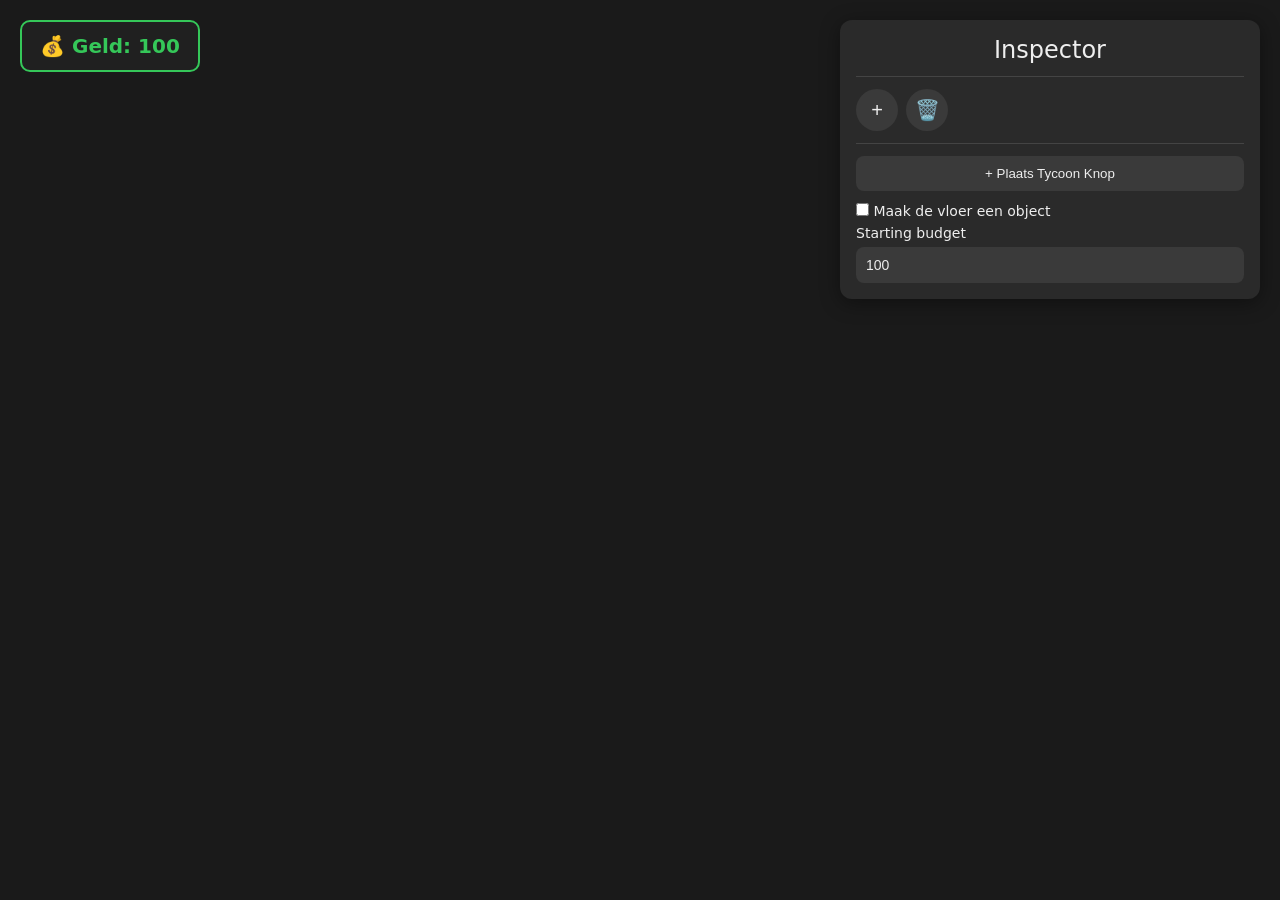
<file: index.html>
<!DOCTYPE html>
<html lang="nl">
<head>
    <meta charset="UTF-8">
    <meta name="viewport" content="width=device-width, initial-scale=1.0">
    <title>Tycoon Maker - Editor</title>
    <link rel="stylesheet" href="style.css">
    <script src="https://cdn.babylonjs.com/babylon.js"></script>
    <script src="https://cdn.babylonjs.com/loaders/babylonjs.loaders.min.js"></script>
</head>
<body>
    <canvas id="renderCanvas"></canvas>

    <div id="money-display">💰 Geld: 100</div>

    <div id="inspector" class="inspector">
        <h2>Inspector</h2>
        <hr>
        <div id="object-list"></div>
        <div class="row-buttons">
            <button id="add-row">+</button>
            <button id="remove-row">🗑️</button>
        </div>
        <hr>
        <div class="setting">
            <button id="place-button">+ Plaats Tycoon Knop</button>
            <label>
                <input type="checkbox" id="floor-as-object">
                Maak de vloer een object
            </label>
            <label for="starting-budget">Starting budget</label>
            <input type="number" id="starting-budget" value="100" min="0">
        </div>
    </div>

    <script src="main.js"></script>
</body>
</html>
</file>
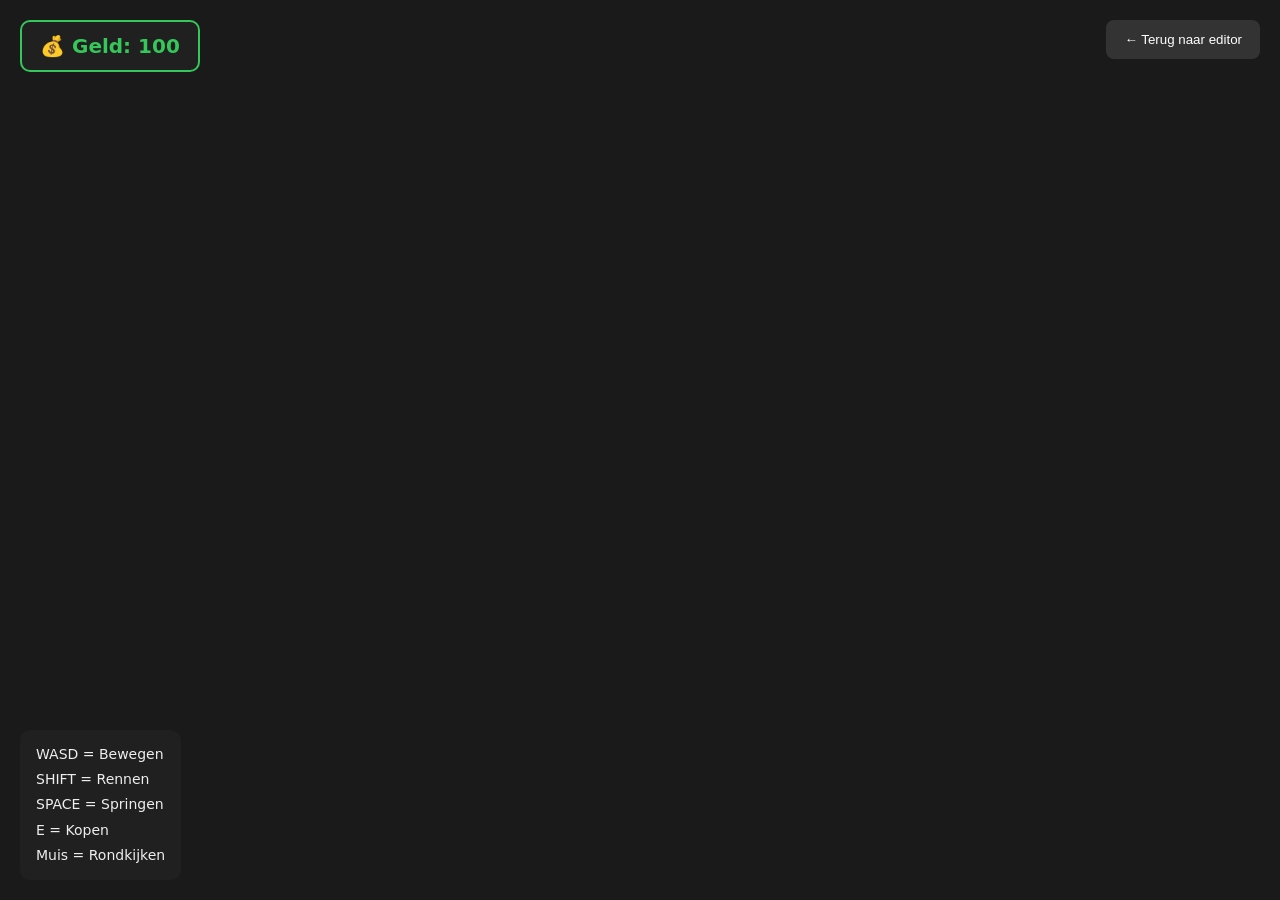
<file: play/play.html>
<!DOCTYPE html>
<html lang="nl">
<head>
    <meta charset="UTF-8">
    <meta name="viewport" content="width=device-width, initial-scale=1.0">
    <title>Tycoon Maker - Play</title>
    <link rel="preconnect" href="https://fonts.googleapis.com">
    <link rel="preconnect" href="https://fonts.gstatic.com" crossorigin>
    <link href="https://fonts.googleapis.com/css2?family=Comfortaa:wght@400;500;600;700&display=swap" rel="stylesheet">
    <link rel="stylesheet" href="play.css">
    <script src="https://cdn.babylonjs.com/babylon.js"></script>
    <script src="https://cdn.babylonjs.com/loaders/babylonjs.loaders.min.js"></script>
</head>
<body>
    <canvas id="renderCanvas"></canvas>
    <div id="money-display">💰 Geld: 100</div>
    <div id="play-instructions">
        WASD = Bewegen<br>
        SHIFT = Rennen<br>
        SPACE = Springen<br>
        E = Kopen<br>
        Muis = Rondkijken
    </div>
    <button id="exit-button">← Terug naar editor</button>
    <script src="play.js"></script>
</body>
</html>
</file>
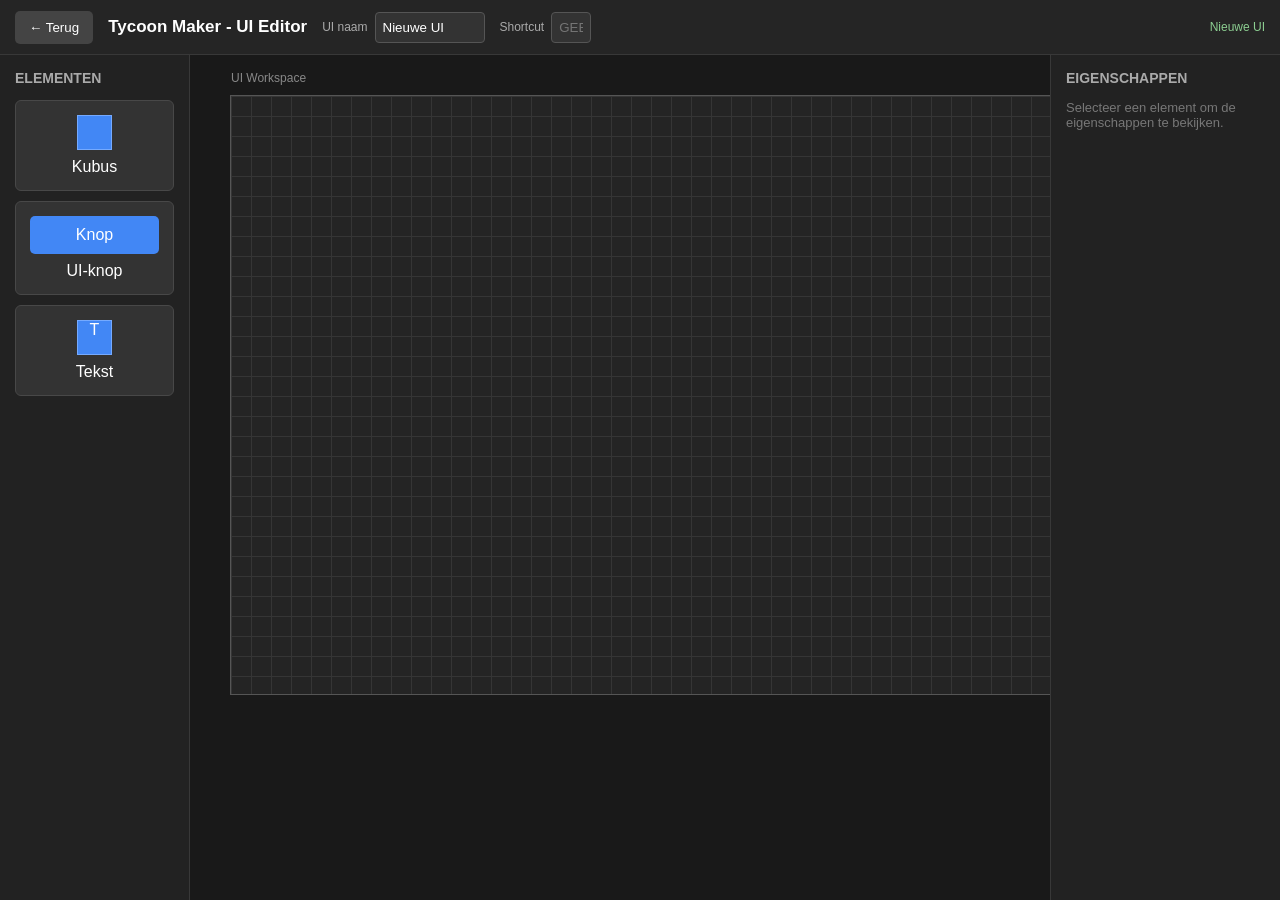
<file: ui-editor/ui.html>
<!DOCTYPE html>
<html lang="nl">
<head>
    <meta charset="UTF-8">
    <meta name="viewport" content="width=device-width, initial-scale=1.0">
    <title>Tycoon Maker - UI Editor</title>
    <link rel="stylesheet" href="ui.css">
</head>
<body>
    <div id="topbar">
        <button id="back-button">← Terug</button>
        <h2>Tycoon Maker - UI Editor</h2>
        <label class="top-setting">
            UI naam
            <input id="ui-name" type="text" value="Nieuwe UI">
        </label>
        <label class="top-setting">
            Shortcut
            <input id="ui-shortcut" type="text" maxlength="1" placeholder="Geen">
        </label>
        <span id="save-status">Opgeslagen</span>
    </div>

    <div id="main">
        <aside id="sidebar">
            <h3>ELEMENTEN</h3>
            <div class="tool-item" draggable="true" id="cube-tool">
                <div class="tool-preview"></div>
                Kubus
            </div>
            <div class="tool-item" draggable="true" id="button-tool">
                <div class="button-preview">Knop</div>
                UI-knop
            </div>
            <div class="tool-item" draggable="true" id="text-tool">
                <div class="tool-preview">T</div>
                Tekst
            </div>
        </aside>

        <main id="workspace-area">
            <div id="workspace">
                <div id="workspace-label">UI Workspace</div>
            </div>
        </main>

        <aside id="right-panel">
            <h3>EIGENSCHAPPEN</h3>
            <div id="empty-selection">
                Selecteer een element om de eigenschappen te bekijken.
            </div>
            <div id="properties" hidden>
                <div class="property">
                    Breedte
                    <input id="width-input" type="number" min="10">
                </div>
                <div class="property">
                    Hoogte
                    <input id="height-input" type="number" min="10">
                </div>
                <div class="property">
                    X positie
                    <input id="x-input" type="number">
                </div>
                <div class="property">
                    Y positie
                    <input id="y-input" type="number">
                </div>
                <div class="property">
                    z-index
                    <input id="element-zindex" type="number">
                </div>
                <div class="property">
                    Border radius
                    <input id="radius-input" type="number" min="0">
                </div>
                <div class="property">
                    Kleur
                    <input id="color-input" type="color">
                </div>

                <div id="button-properties" hidden>
                    <hr>
                    <h3>ACTIE</h3>
                    <div class="property">
                        Actie
                        <select id="action-type">
                            <option value="none">Geen actie</option>
                            <option value="give-money">Give money</option>
                        </select>
                    </div>
                    <div class="property" id="money-property" hidden>
                        Hoeveelheid geld
                        <input id="money-amount" type="number" min="0" value="100">
                    </div>
                    <div class="property">
                        Knoptekst
                        <input id="button-text" type="text" value="Button">
                    </div>
                </div>

                <div id="text-properties" hidden>
                    <hr>
                    <h3>Tekst instellingen</h3>
                    <div class="property">
                        Tekst
                        <textarea id="text-content" rows="3"></textarea>
                    </div>
                    <div class="property">
                        Tekstkleur
                        <input id="text-color" type="color" value="#ffffff">
                    </div>
                    <div class="property">
                        Lettergrootte
                        <input id="text-size" type="number" min="1" max="200" value="24">
                    </div>
                </div>

                <hr>
                <div class="property">
                    Uitlijnen
                    <button id="align-x">Midden X-as</button>
                    <button id="align-y">Midden Y-as</button>
                </div>
                <button id="delete-element" class="delete-button">Verwijder element</button>
            </div>
        </aside>
    </div>
    <script type="module" src="ui.js"></script>
</body>
</html>
</file>
<file: style.css>
* {
    box-sizing: border-box;
    margin: 0;
    padding: 0;
}

html, body {
    width: 100%;
    height: 100%;
}

body {
    background: #1a1a1a;
    color: #eee;
    font-family: system-ui, sans-serif;
    overflow: hidden;
}

#renderCanvas {
    width: 100%;
    height: 100%;
    display: block;
    outline: none;
}

#money-display {
    position: fixed;
    top: 20px;
    left: 20px;
    padding: 12px 18px;
    background: #202020;
    border: 2px solid #35c759;
    border-radius: 10px;
    color: #35c759;
    font-size: 20px;
    font-weight: bold;
    z-index: 20;
    pointer-events: none;
}

.inspector {
    position: absolute;
    top: 20px;
    right: 20px;
    width: 420px;
    max-height: calc(100vh - 40px);
    overflow-y: auto;
    background: #2a2a2a;
    border-radius: 12px;
    padding: 16px;
    box-shadow: 0 4px 20px rgba(0, 0, 0, 0.4);
    z-index: 10;
}

#inspector h2 {
    text-align: center;
    margin-bottom: 8px;
    font-weight: 500;
}

hr {
    border: none;
    border-top: 1px solid #444;
    margin: 12px 0;
}

.object-row {
    display: flex;
    gap: 8px;
    margin-bottom: 8px;
    align-items: center;
}

.object-row input,
.object-row select,
.object-row button {
    background: #3a3a3a;
    border: none;
    color: #eee;
    padding: 8px 10px;
    border-radius: 8px;
    font-size: 14px;
}

.object-row input { flex: 1; min-width: 90px; }
.object-row button.choose-obj { flex: 1.4; min-width: 140px; cursor: pointer; }
.object-row select { min-width: 120px; }

.row-buttons {
    display: flex;
    gap: 8px;
    margin: 8px 0;
}

.row-buttons button {
    width: 42px;
    height: 42px;
    border-radius: 50%;
    background: #3a3a3a;
    border: none;
    color: #eee;
    font-size: 20px;
    cursor: pointer;
}

.setting { margin-top: 8px; }

.setting label {
    display: block;
    margin-bottom: 6px;
    font-size: 14px;
}

.setting input[type="number"],
.setting input:not([type="checkbox"]) {
    width: 100%;
    background: #3a3a3a;
    border: none;
    color: #eee;
    padding: 10px;
    border-radius: 8px;
    font-size: 14px;
}

#place-button {
    width: 100%;
    padding: 10px;
    margin-bottom: 12px;
    background: #3a3a3a;
    border: none;
    color: #eee;
    border-radius: 8px;
    cursor: pointer;
}

#place-button:hover,
.row-buttons button:hover {
    background: #505050;
}

#inspector.hidden {
    display: none !important;
}

@media (max-width: 600px) {
    #inspector {
        width: calc(100% - 24px);
        right: 12px;
        top: 12px;
        max-height: calc(100vh - 24px);
    }
    #money-display {
        top: 12px;
        left: 12px;
        font-size: 16px;
    }
}
</file>
<file: play/play.css>
* {
    box-sizing: border-box;
    margin: 0;
    padding: 0;
}

html, body {
    width: 100%;
    height: 100%;
    overflow: hidden;
    background: #1a1a1a;
    font-family: system-ui, sans-serif;
    color: white;
}

#renderCanvas {
    width: 100%;
    height: 100%;
    display: block;
    outline: none;
}

#money-display {
    position: fixed;
    top: 20px;
    left: 20px;
    padding: 12px 18px;
    background: #202020;
    border: 2px solid #35c759;
    border-radius: 10px;
    color: #35c759;
    font-size: 20px;
    font-weight: bold;
    z-index: 20;
    pointer-events: none;
}

#play-instructions {
    position: fixed;
    bottom: 20px;
    left: 20px;
    padding: 12px 16px;
    background: #202020;
    border-radius: 10px;
    color: #eee;
    line-height: 1.8;
    font-size: 14px;
    pointer-events: none;
}

#exit-button {
    position: fixed;
    top: 20px;
    right: 20px;
    padding: 12px 18px;
    background: #333;
    border: none;
    color: white;
    border-radius: 8px;
    cursor: pointer;
    z-index: 20;
}

#exit-button:hover {
    background: #505050;
}
</file>
<file: ui-editor/ui.css>
* {
    box-sizing: border-box;
}

body {
    margin: 0;
    font-family: Arial, sans-serif;
    background: #181818;
    color: white;
    overflow: hidden;
}

/* TOPBAR */

#topbar {
    height: 55px;
    background: #252525;
    border-bottom: 1px solid #383838;
    display: flex;
    align-items: center;
    padding: 0 15px;
    gap: 15px;
}

#topbar h2 {
    font-size: 17px;
    margin: 0;
}

#back-button {
    background: #444;
    color: white;
    border: none;
    padding: 9px 14px;
    border-radius: 5px;
    cursor: pointer;
}

.top-setting {
    display: flex;
    align-items: center;
    gap: 7px;
    font-size: 12px;
    color: #aaa;
}

.top-setting input {
    width: 110px;
    padding: 7px;
    background: #333;
    color: white;
    border: 1px solid #555;
    border-radius: 4px;
}

#ui-shortcut {
    width: 40px !important;
    text-align: center;
    text-transform: uppercase;
}

#save-status {
    margin-left: auto;
    color: #8cce91;
    font-size: 12px;
}

/* LAYOUT */

#main {
    display: flex;
    height: calc(100vh - 55px);
}

/* SIDEBAR */

#sidebar {
    width: 190px;
    min-width: 190px;
    background: #222;
    border-right: 1px solid #383838;
    padding: 15px;
}

#sidebar h3,
#right-panel h3 {
    font-size: 14px;
    color: #aaa;
    margin-top: 0;
}

.tool-item {
    background: #333;
    border: 1px solid #484848;
    border-radius: 6px;
    padding: 14px;
    margin-bottom: 10px;
    cursor: grab;
    user-select: none;
    text-align: center;
}

.tool-item:hover {
    background: #414141;
}

.tool-preview {
    width: 35px;
    height: 35px;
    background: #4287f5;
    border: 1px solid #75aaff;
    margin: 0 auto 8px;
}

.button-preview {
    background: #4287f5;
    padding: 10px;
    margin-bottom: 8px;
    border-radius: 5px;
}

/* WORKSPACE */

#workspace-area {
    flex: 1;
    position: relative;
    overflow: auto;
    background: #191919;
    padding: 40px;
}

#workspace {
    width: 900px;
    height: 600px;
    position: relative;
    background-color: #242424;
    background-image:
        linear-gradient(#353535 1px, transparent 1px),
        linear-gradient(90deg, #353535 1px, transparent 1px);
    background-size: 20px 20px;
    border: 1px solid #555;
    margin: 0 auto;
}

#workspace-label {
    position: absolute;
    top: -25px;
    left: 0;
    color: #888;
    font-size: 12px;
}

/* OBJECTEN */

.ui-object {
    position: absolute;
    width: 100px;
    height: 100px;
    background: #4287f5;
    border: 2px solid #75aaff;
    cursor: move;
    user-select: none;
}

.ui-button-element {
    color: white;
    border: 1px solid #75aaff;
    cursor: move;
    font-size: 14px;
}

.ui-object.selected {
    outline: 1px solid #75aaff;
}

/* HANDLES */

.handle {
    position: absolute;
    width: 12px;
    height: 12px;
    background: white;
    border: 2px solid #4287f5;
    border-radius: 50%;
    z-index: 10;
}

.handle.tl {
    top: -7px;
    left: -7px;
    cursor: nwse-resize;
}

.handle.tr {
    top: -7px;
    right: -7px;
    cursor: nesw-resize;
}

.handle.bl {
    bottom: -7px;
    left: -7px;
    cursor: nesw-resize;
}

.handle.br {
    bottom: -7px;
    right: -7px;
    cursor: nwse-resize;
}

/* RIGHT PANEL */

#right-panel {
    width: 230px;
    min-width: 230px;
    background: #222;
    border-left: 1px solid #383838;
    padding: 15px;
    overflow-y: auto;
}

.property {
    margin-bottom: 12px;
    font-size: 12px;
    color: #aaa;
}


.property input,
.property select,
.property textarea {
    display: block;
    width: 100%;
    margin-top: 5px;
    padding: 7px;
    background: #333;
    color: white;
    border: 1px solid #555;
    border-radius: 4px;
    font-family: Arial, sans-serif;
    font-size: 13px;
}

.property textarea {
    min-height: 75px;
    resize: vertical;
    line-height: 1.5;
}

#right-panel button {
    width: 100%;
    padding: 8px;
    margin-top: 5px;
    background: #383838;
    color: white;
    border: 1px solid #555;
    border-radius: 4px;
    cursor: pointer;
}

#right-panel button:hover {
    background: #505050;
}

#color-input {
    height: 35px;
    cursor: pointer;
}

#empty-selection {
    color: #777;
    font-size: 13px;
}

.delete-button {
    background: #7d2929 !important;
    border-color: #a33 !important;
}

.delete-button:hover {
    background: #a33 !important;
}
</file>
